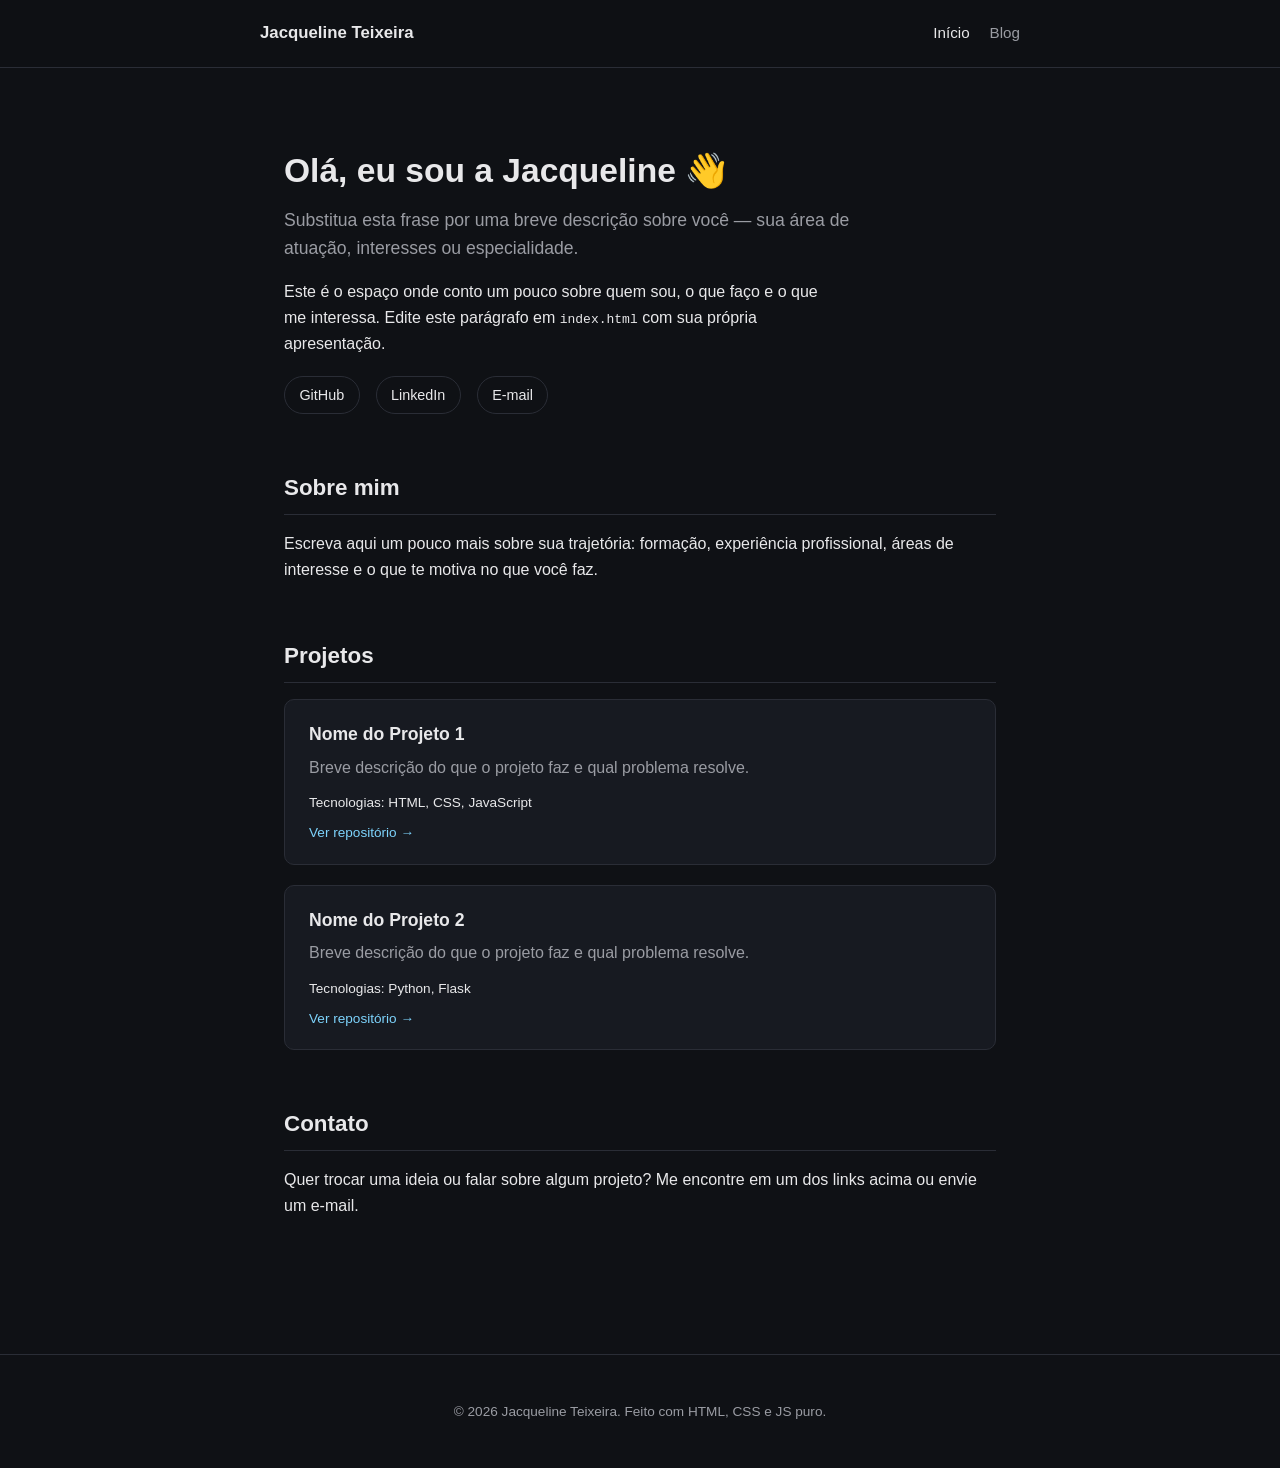
<file: index.html>
<!DOCTYPE html>
<html lang="pt-BR">
<head>
<meta charset="UTF-8" />
<meta name="viewport" content="width=device-width, initial-scale=1.0" />
<title>Jacqueline Teixeira — Portfólio</title>
<meta name="description" content="Portfólio pessoal e blog de Jacqueline Teixeira." />
<link rel="stylesheet" href="css/style.css" />
</head>
<body>

<header class="site-header">
  <nav class="nav">
    <a class="brand" href="index.html">Jacqueline Teixeira</a>
    <div class="links">
      <a href="index.html" class="active">Início</a>
      <a href="blog.html">Blog</a>
    </div>
  </nav>
</header>

<main>

  <section class="hero">
    <h1>Olá, eu sou a Jacqueline 👋</h1>
    <p class="tagline">Substitua esta frase por uma breve descrição sobre você — sua área de atuação, interesses ou especialidade.</p>
    <p>
      Este é o espaço onde conto um pouco sobre quem sou, o que faço e o que
      me interessa. Edite este parágrafo em <code>index.html</code> com sua
      própria apresentação.
    </p>
    <div class="social-links">
      <a href="https://github.com/Jacqueline-teixeira" target="_blank" rel="noopener">GitHub</a>
      <a href="#" target="_blank" rel="noopener">LinkedIn</a>
      <a href="mailto:seuemail@exemplo.com">E-mail</a>
    </div>
  </section>

  <section id="sobre">
    <h2>Sobre mim</h2>
    <p>
      Escreva aqui um pouco mais sobre sua trajetória: formação, experiência
      profissional, áreas de interesse e o que te motiva no que você faz.
    </p>
  </section>

  <section id="projetos">
    <h2>Projetos</h2>
    <div class="project-grid">

      <div class="card">
        <h3>Nome do Projeto 1</h3>
        <p>Breve descrição do que o projeto faz e qual problema resolve.</p>
        <div class="tech">Tecnologias: HTML, CSS, JavaScript</div>
        <div class="meta"><a href="#" target="_blank" rel="noopener">Ver repositório →</a></div>
      </div>

      <div class="card">
        <h3>Nome do Projeto 2</h3>
        <p>Breve descrição do que o projeto faz e qual problema resolve.</p>
        <div class="tech">Tecnologias: Python, Flask</div>
        <div class="meta"><a href="#" target="_blank" rel="noopener">Ver repositório →</a></div>
      </div>

    </div>
  </section>

  <section id="contato">
    <h2>Contato</h2>
    <p>
      Quer trocar uma ideia ou falar sobre algum projeto? Me encontre em um
      dos links acima ou envie um e-mail.
    </p>
  </section>

</main>

<footer class="site-footer">
  <p>&copy; <span id="year"></span> Jacqueline Teixeira. Feito com HTML, CSS e JS puro.</p>
</footer>

<script>
  document.getElementById("year").textContent = new Date().getFullYear();
</script>

</body>
</html>
</file>
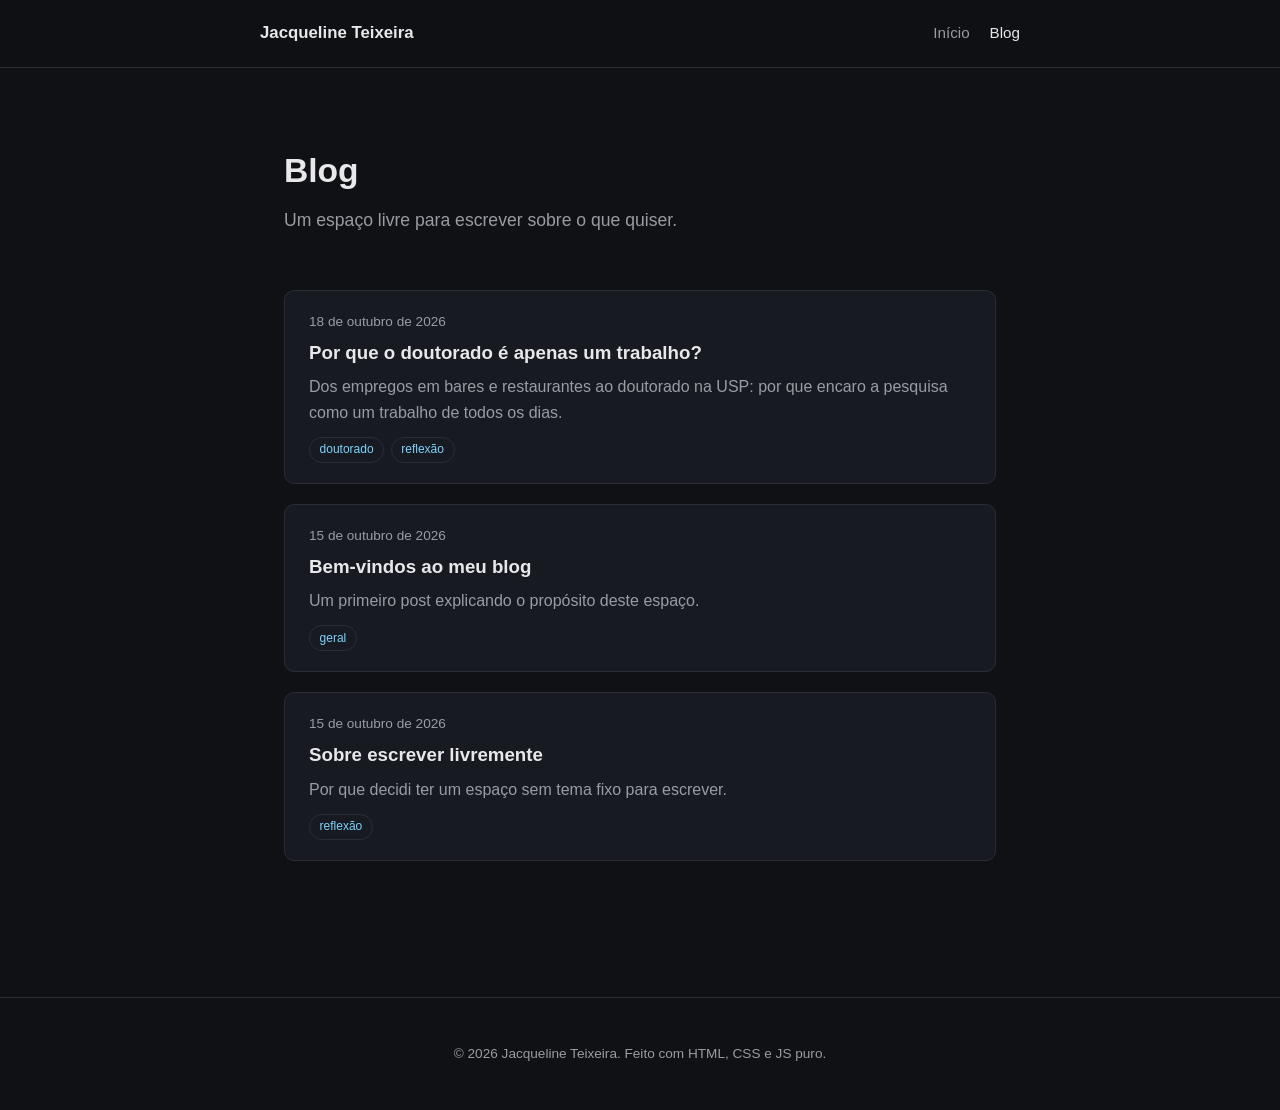
<file: blog.html>
<!DOCTYPE html>
<html lang="pt-BR">
<head>
<meta charset="UTF-8" />
<meta name="viewport" content="width=device-width, initial-scale=1.0" />
<title>Blog — Jacqueline Teixeira</title>
<meta name="description" content="Espaço livre para escrever sobre diversos temas." />
<link rel="stylesheet" href="css/style.css" />
</head>
<body>

<header class="site-header">
  <nav class="nav">
    <a class="brand" href="index.html">Jacqueline Teixeira</a>
    <div class="links">
      <a href="index.html">Início</a>
      <a href="blog.html" class="active">Blog</a>
    </div>
  </nav>
</header>

<main>
  <section>
    <h1>Blog</h1>
    <p class="tagline">Um espaço livre para escrever sobre o que quiser.</p>
  </section>

  <section>
    <div class="post-list" id="post-list">
      <p class="state-message">Carregando posts...</p>
    </div>
  </section>
</main>

<footer class="site-footer">
  <p>&copy; <span id="year"></span> Jacqueline Teixeira. Feito com HTML, CSS e JS puro.</p>
</footer>

<script src="js/blog.js"></script>
<script>
  document.getElementById("year").textContent = new Date().getFullYear();
</script>

</body>
</html>
</file>
<file: css/style.css>
:root {
  --bg: #0f1115;
  --bg-elevated: #171a21;
  --text: #e8e8ea;
  --text-muted: #9a9ca3;
  --accent: #7dd3fc;
  --border: #2a2d36;
  --max-width: 760px;
}

* {
  box-sizing: border-box;
}

html {
  scroll-behavior: smooth;
}

body {
  margin: 0;
  font-family: -apple-system, BlinkMacSystemFont, "Segoe UI", Roboto, Helvetica, Arial, sans-serif;
  background: var(--bg);
  color: var(--text);
  line-height: 1.6;
}

a {
  color: var(--accent);
  text-decoration: none;
}

a:hover {
  text-decoration: underline;
}

header.site-header {
  border-bottom: 1px solid var(--border);
  padding: 1.25rem 1.5rem;
  position: sticky;
  top: 0;
  background: rgba(15, 17, 21, 0.9);
  backdrop-filter: blur(8px);
  z-index: 10;
}

.nav {
  max-width: var(--max-width);
  margin: 0 auto;
  display: flex;
  justify-content: space-between;
  align-items: center;
  flex-wrap: wrap;
  gap: 0.75rem;
}

.nav .brand {
  font-weight: 700;
  font-size: 1.05rem;
  color: var(--text);
}

.nav .links {
  display: flex;
  gap: 1.25rem;
}

.nav .links a {
  color: var(--text-muted);
  font-size: 0.95rem;
}

.nav .links a.active,
.nav .links a:hover {
  color: var(--text);
}

main {
  max-width: var(--max-width);
  margin: 0 auto;
  padding: 3rem 1.5rem 5rem;
}

section {
  margin-bottom: 3.5rem;
}

h1 {
  font-size: 2.1rem;
  margin-bottom: 0.5rem;
}

h2 {
  font-size: 1.4rem;
  margin-bottom: 1rem;
  border-bottom: 1px solid var(--border);
  padding-bottom: 0.5rem;
}

.tagline {
  color: var(--text-muted);
  font-size: 1.1rem;
  margin-top: 0;
}

.hero p {
  max-width: 60ch;
}

.social-links {
  display: flex;
  gap: 1rem;
  margin-top: 1.25rem;
}

.social-links a {
  border: 1px solid var(--border);
  padding: 0.4rem 0.9rem;
  border-radius: 999px;
  font-size: 0.9rem;
  color: var(--text);
}

.social-links a:hover {
  border-color: var(--accent);
  text-decoration: none;
}

.project-grid,
.post-list {
  display: flex;
  flex-direction: column;
  gap: 1.25rem;
}

.card {
  background: var(--bg-elevated);
  border: 1px solid var(--border);
  border-radius: 10px;
  padding: 1.25rem 1.5rem;
}

.card h3 {
  margin: 0 0 0.4rem;
  font-size: 1.1rem;
}

.card p {
  margin: 0;
  color: var(--text-muted);
}

.card .meta {
  font-size: 0.85rem;
  color: var(--text-muted);
  margin-top: 0.5rem;
}

.card .tech {
  margin-top: 0.75rem;
  font-size: 0.85rem;
}

.post-item {
  display: block;
  background: var(--bg-elevated);
  border: 1px solid var(--border);
  border-radius: 10px;
  padding: 1.25rem 1.5rem;
  color: var(--text);
}

.post-item:hover {
  border-color: var(--accent);
  text-decoration: none;
}

.post-item .post-date {
  font-size: 0.85rem;
  color: var(--text-muted);
  display: block;
  margin-bottom: 0.35rem;
}

.post-item h3 {
  margin: 0 0 0.4rem;
}

.post-item .excerpt {
  margin: 0;
  color: var(--text-muted);
}

.post-item .tags {
  margin-top: 0.6rem;
}

.tag {
  display: inline-block;
  font-size: 0.75rem;
  color: var(--accent);
  border: 1px solid var(--border);
  border-radius: 999px;
  padding: 0.15rem 0.6rem;
  margin-right: 0.4rem;
}

article.post-full h1 {
  margin-bottom: 0.25rem;
}

article.post-full .post-date {
  color: var(--text-muted);
  font-size: 0.9rem;
}

article.post-full {
  margin-top: 1.5rem;
}

article.post-full h2 {
  border: none;
  padding: 0;
  margin-top: 2rem;
}

article.post-full p {
  margin: 1rem 0;
}

article.post-full code {
  background: var(--bg-elevated);
  padding: 0.15rem 0.4rem;
  border-radius: 4px;
  font-size: 0.9em;
}

article.post-full pre {
  background: var(--bg-elevated);
  border: 1px solid var(--border);
  border-radius: 8px;
  padding: 1rem;
  overflow-x: auto;
}

article.post-full pre code {
  background: none;
  padding: 0;
}

article.post-full blockquote {
  border-left: 3px solid var(--accent);
  margin: 1.5rem 0;
  padding-left: 1rem;
  color: var(--text-muted);
}

article.post-full img {
  max-width: 100%;
  border-radius: 8px;
}

.back-link {
  display: inline-block;
  margin-bottom: 1.5rem;
  color: var(--text-muted);
}

footer.site-footer {
  text-align: center;
  padding: 2rem 1.5rem;
  color: var(--text-muted);
  font-size: 0.85rem;
  border-top: 1px solid var(--border);
}

.state-message {
  color: var(--text-muted);
  font-style: italic;
}
</file>
